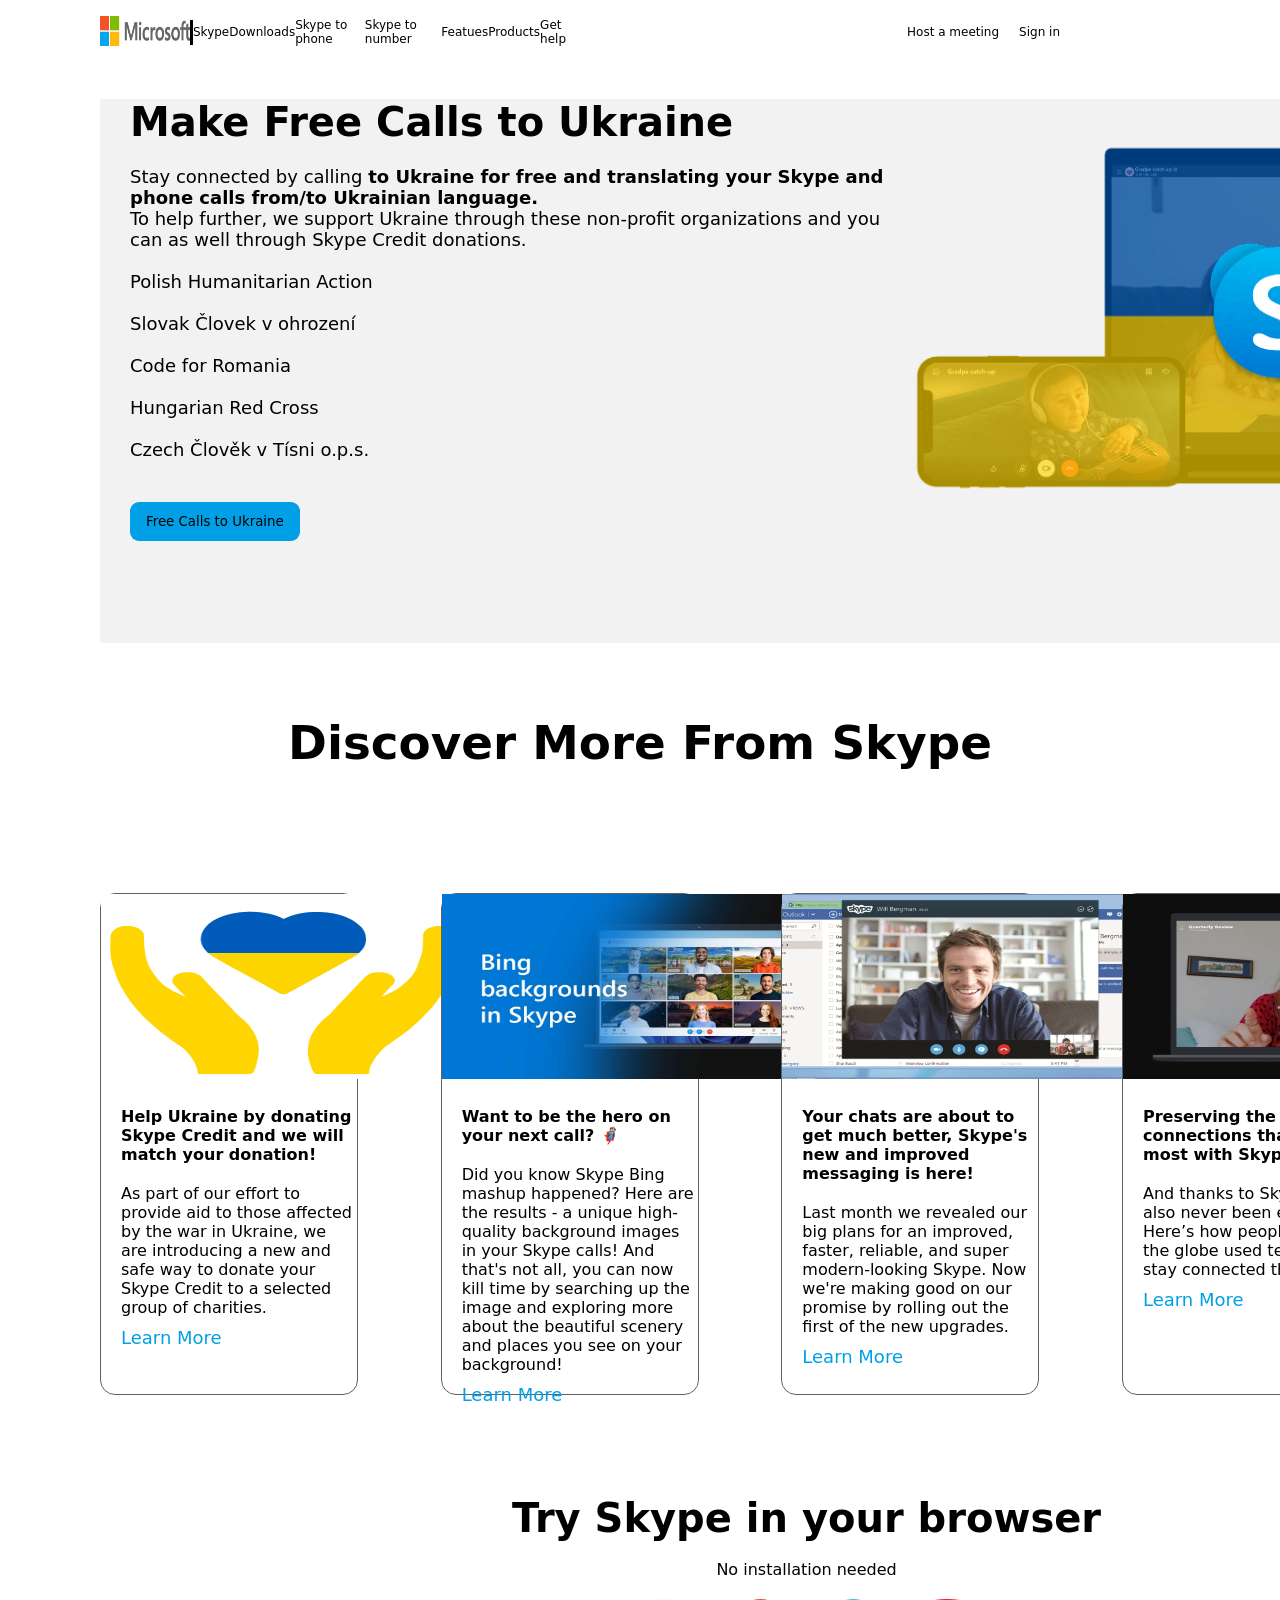
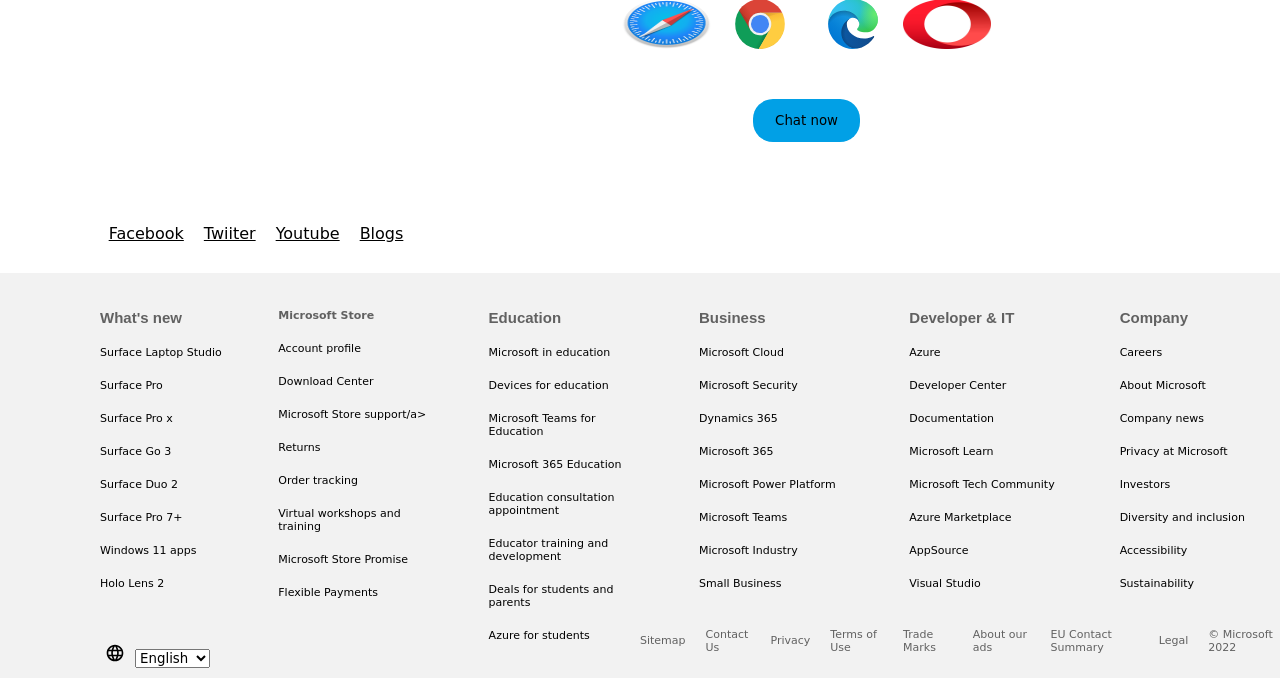
<file: index.html>
<!DOCTYPE html>
<html lang="en">
<head>
    <meta charset="UTF-8">
    <meta http-equiv="X-UA-Compatible" content="IE=edge">
    <meta name="viewport" content="width=device-width, initial-scale=1.0">
    <link rel="stylesheet" href="style.css">
    <link rel="stylesheet" href="https://fonts.googleapis.com/css2?family=Material+Symbols+Outlined:opsz,wght,FILL,GRAD@20..48,100..700,0..1,-50..200" />
    <title>Skype</title>
</head>
<body>
    <div class="container">
        <div class="header">
            <div class="leftheader">
            <li><img class="logo" src="re1mu3b.png"></li>
              <li>  <div class="iconI"></div></li>
            <li>Skype</li>
            <li>Downloads</li>
            <li>Skype to phone</li>
            <li>Skype to number</li>
            <li>Featues</li>
            <li>Products</li>

            <li>Get help</li>
            </div>
            <div class="rightheader">
           <li>Host a meeting  </li>
           <li>Sign in </li>
           
            </div>
        </div>
        <div class="body1">
            <div class="ukraine">
                <ul class="stay">
              <li>  <h3 class="makecalls">Make Free Calls to Ukraine</h3></li><br>
              <li>   <p >Stay connected by calling <b> to Ukraine for free and translating your Skype and phone calls from/to Ukrainian language.</b><br>
                    To help further, we support Ukraine through these non-profit organizations and you can as well through Skype Credit donations.</li><br>
                    
                    </p>
                    

                   <li> <p> Polish Humanitarian Action</p></li> <br>
                     <li> <p> Slovak Človek v ohrození</p></li><br>
                    <li> <p>Code for Romania </p></li><br>
                    <li><p>
                        Hungarian Red Cross</p></li><br>
                    <li><p>Czech Člověk v Tísni o.p.s.</p></li><br><br>
                    <li>  <button class="freecallbtn">Free Calls to Ukraine</button></li>
                </ul>

                </div >
            <div class="laptop">

             <img src="33grid-main-page-ua-flag-skype.png"class="laptopimg">
              
            </div>
        </div>
        <div class="discovermore">
            <h3>Discover More From Skype</h3>

        </div>
        <div class="row">
             <div class="column">
                 <div class="image">
                    <img src="ukrainefinal-06-e1646435446605.png" class="img1">
                 </div>
                 <br><br>
                 <div class="underukraine">
                
                 <ul class="underimage">                 <li> <h4> Help Ukraine by donating Skype Credit and we will match your donation!</h4></li>  
                 <li> <p>As part of our effort to provide aid to those affected by the war in Ukraine, we are introducing a new and safe way to donate your Skype Credit to a selected group of charities.</p></li>
                </ul>
                <li> <button class="learmorebtn">Learn More</button></li>
            </div>
                </div>
            <div class="column">
                <div class="image">
                <img src="skype-bing-thumbnail.jpg"></div>
                <br><br>
                
            <ul class="underimage">
                <li> <h4>​Want to be the hero on your next call? 🦸</h4></li>  
                <li><p>Did you know Skype Bing mashup happened? Here are the results - a unique high-quality background images in your Skype calls! And that's not all, you can now kill time by searching up the image and exploring more about the beautiful scenery and places you see on your background!</p></li>
            </ul>
            <li> <button class="learmorebtn">Learn More</button></li>
        </div>
            <div class="column">
                <div class="image">
                    <img src="Skype-calls.jpg">
                </div>
                <br><br>
                
                <ul class="underimage">
                    <li><h4>Your chats are about to get much better, Skype's new and improved messaging is here!</h4></li>  
                    <li>Last month we revealed our big plans for an improved, faster, reliable, and super modern-looking Skype. Now we're making good on our promise by rolling out the first of the new upgrades.</li>
                </ul>
                <li> <button class="learmorebtn">Learn More</button></li>
            </div>
            <div class="column">
                <div class="image">
                    <img src="151925-news-how-to-change-your-skype-background-for-video-calls-image1-weeqjxxgmb.jpg">
                </div><br><br>
              <ul class="underimage">
                    <li><h4 >Preserving the connections that matter most with Skype
                    </h4></li>  
                    <li>
                      <p>  And thanks to Skype, it’s also never been easier. Here’s how people across the globe used technology to stay connected through it all.</p>
                    </li>
                </ul>
                <li> <button class="learmorebtn">Learn More</button></li>
            </div>
        </div>

        <div class="lastbody">
            <div class="links">
                <a href="facebook.com" >Facebook</a>
                <a href="">Twiiter</a>
                <a href="">Youtube</a>
                <a href="">Blogs</a>
            </div>
            <div class="tryskype">
            <h1>Try Skype in your browser</h1>
            <br>
            <p > No installation needed</p>
            <div class="browser">
                <img src="1028px-safari_browser_logo.png" class="icons">
                <img src="google_chrome_icon_(september_2014).svg" class="icons">
                <img src="microsoft-edge-logo-hjsadsd.svg"class="icons">
                <img src="opera.png"class="icons">
            </div>
            <button class="btnchat">Chat now</button>
        </div>
        </div>

  <div class="footer">
<div class="footercontent1">

    <h4 class="footerh">
        What's new
    </h4>
    <a> Surface Laptop Studio</a>
    <a>Surface Pro</a>
    <a>Surface Pro x</a>
    <a>Surface Go 3</a>
   <a> Surface Duo 2</a>
    <a>Surface Pro 7+</a>
    <a>Windows 11 apps</a>
    <a>Holo Lens 2</a>




</div>
<div class="footercontent" >

<h4 id="footerh">
    Microsoft Store

</h4>
<a> Account profile</a>
<a>Download Center</a>
<a>Microsoft Store support/a>
<a>
    Returns</a>
 <a> Order tracking</a>
<a>Virtual workshops and training</a>
<a>Microsoft Store Promise  </a>
<a>Flexible Payments</a>
 </div>
<div class="footercontent">
    <h4 class="footerh">
        Education
    </h4>
    <a> Microsoft in education</a>
    <a>Devices for education</a>
    <a>Microsoft Teams for Education</a>
    <a>Microsoft 365 Education</a>
   <a> Education consultation appointment</a>
    <a>Educator training and development</a>
    <a>Deals for students and parents</a>
    <a>Azure for students</a>


</div>
<div class="footercontent">
    
        <h4 class="footerh">
            Business
        </h4>
        <a> Microsoft Cloud</a>
        <a>Microsoft Security</a>
        <a>Dynamics 365</a>
        <a>Microsoft 365</a>
       <a> Microsoft Power Platform</a>
        <a>Microsoft Teams</a>
        <a>Microsoft Industry</a>
        <a>Small Business</a>
    
    
    </h4>
    




</div>
<div class="footercontent">
    <h4 class="footerh">
        Developer & IT

    </h4>
    <a> Azure</a>
    <a>Developer Center</a>
    <a>Documentation</a>
    <a>Microsoft Learn</a>
   <a> Microsoft Tech Community</a>
    <a>Azure Marketplace </a>
    <a>AppSource</a>
    <a>Visual Studio</a>
</div>
<div class="footercontent">

    <h4 class="footerh">
        Company

    </h4>
    <a> Careers </a>
    <a>About Microsoft</a>
    <a>Company news</a>
    <a>Privacy at Microsoft</a>
   <a> Investors</a>
    <a>Diversity and inclusion </a>
    <a>Accessibility</a>
    <a>Sustainability</a>


</div>
  </div>

<div class="lastfooter">
  <div class="lastleft">  <img class="languageicon" src="language_black_24dp.svg">
    <select> 
        <option value="english">English</option>
    <option value="deutch">hindi</option>
 <option valiue="spanish">Espanol</option></select>

</div>
<div class="lastright">
    <ul class="lastlist">
        <li>
            Sitemap
        </li>
        <li>Contact Us</li>
        <li>Privacy</li>
        <li>Terms of Use</li>
        <li>Trade Marks</li>
        <li>About our ads</li>
        <li>EU Contact Summary</li>
 <li>Legal</li>
 <li>© Microsoft 2022</li>
    </ul>
</div>
</div>
</div>
    
</body>
</html>
</file>
<file: style.css>
*{
    padding: 0;
    margin: 0;
 font-family: system-ui, -apple-system, BlinkMacSystemFont, 'Segoe UI', Roboto, Oxygen, Ubuntu, Cantarell, 'Open Sans', 'Helvetica Neue', sans-serif;
 list-style: none;
}
.container{
    overflow-x: hidden;
}
.header{
    width: 100%;
    height: 64px;
 
    display: flex;
}
.leftheader{
    width: 60%;
    height: 64px;
 
    display: flex;
    justify-content: space-between;
    align-items: center;
    list-style-type: none;
    font-size: 12px;

}
.rightheader{
    width: 50%;
    height: 64px;
 
    display: flex;
    justify-content: flex-end;
    align-content: space-between;
    gap: 20px;
    
    align-items: center;
    margin-right: 220px;
    font-size: 12px;
    list-style-type: none;
}
.body1{
    width: 1600px;
    height: 544px;
    margin-left: 100px;
    background-color: #F2F2F2;  
    display: flex;
    align-items: flex-start;
    margin-top: 35px;
}
.logo{
    margin-left: 100px;
      width: 90px;
      height: 30px;
}
.header li:hover{
    text-decoration: underline;
    
}
.iconI{
 border-left: solid black 3px;
 
 height: 25px;
 position:relative;
 
}
.ukraine{
width: 50%;
display: flex;
align-items: center;
flex-direction: column;
list-style: none;
justify-content: space-between;
align-items: center;


}
.laptop{
    width: 50%;

}
.laptopimg{
    width:90%;
    height: 60%;
    display: flex;
    
    justify-content: end;
    margin-top: 30px;
    align-items: flex-end;
}


  .makecalls{
    font-family: system-ui, -apple-system, BlinkMacSystemFont, 'Segoe UI', Roboto, Oxygen, Ubuntu, Cantarell, 'Open Sans', 'Helvetica Neue', sans-serif;
    font-size: 40px;
    display: flex;
    flex-wrap: wrap;
  }
  .stay{
    font-family: system-ui, -apple-system, BlinkMacSystemFont, 'Segoe UI', Roboto, Oxygen, Ubuntu, Cantarell, 'Open Sans', 'Helvetica Neue', sans-serif;
    font-size: 18px;
    list-style: none;
    display: flex;
    flex-direction: column;
    align-items: flex-start;
    justify-content:space-between ;
    margin-left: 30px;
  }
.freecallbtn{
 
text-align: center;
padding: 12px 16px;
border-radius: 9px;
background-color:#01A0E6;
border: none;
}
.freecallbtn:hover{
background-color: #619BC4;
}
.discovermore{
    width: 100%;
    height: 200px;

font-size: 40px;
font-family: system-ui, -apple-system, BlinkMacSystemFont, 'Segoe UI', Roboto, Oxygen, Ubuntu, Cantarell, 'Open Sans', 'Helvetica Neue', sans-serif;
justify-content: center;
display: flex;
align-items: center;
}
.row{
    width: 100%;
    height: 500px;
    margin-left: 100px;
    margin-top: 50px;
   

    display: flex;
    justify-content: space-between;
}
.column{
    height: 100%;
    width: 20%;
    border-radius: 15px;
    border: solid #616161 0.5px;
    
}

   

   
.image{
    width: 100%;
    height: 35%;
  
    text-align: center;
}
.img1{
    width: 368px;
    height: 185px;
}
img{
    width: 378px;
    height: 185px;
}
.underimage{
    display: flex;
    justify-content: space-between;
    flex-direction: column;
    align-items: center;
    align-content: center;
    margin-left: 20px;
    gap: 20px ;
    
}
.lastbody{
    width: 100%;
    height: 450px;
    
    text-align: center;
    display: flex;
}

.learmorebtn{
    font-size: 18px;
 text-align: center;
 padding: 10px 20px;
 display: flex;
 align-self: flex-end;
border: none;
color: #01A0E6;
background: none;
}
.learmorebtn:hover{
    text-decoration: underline;
}
.links{
width: 40%;
height: 100%;

display: flex;
align-items: flex-end;
justify-content: center;
gap: 10px 20px;

}
a{
    color: black;
}
.tryskype{

display: flex;
flex-direction: column;
justify-content: center;
align-items: center;
}
h1{
    font-size: 40px;
}
.browser{
    width:100%;
    margin-top: 20px;
    height: 60px;
}
.icons{
    width: 15%;
    height: 50px;
}
.btnchat{
    margin-top: 40px;
    padding: 14px 22px;
    border-radius: 20px;
    border: none;
    background-color: #01A0E6;
}
.btnchat:hover{
    background-color: #619BC4;
}
.footer{
    width: 100%;
    height: 330px;
 background-color: #F2F2F2;
 margin-top: 30px;
 display: flex;
 font-family: 'Segoe UI', Tahoma, Geneva, Verdana, sans-serif;
 
}

.footercontent{
    width: 15%;
    margin-left:50px ;
    height: 85%;
    margin-top: 36px;
    display: flex;
    flex-direction: column;
    row-gap: 20px;
    color: #616161;
    font-size: 11px;
 
}
.footerh{

 font-family: 'Segoe UI', Tahoma, Geneva, Verdana, sans-serif;
 font-size: 15px;
}
.footercontent1{
    width: 12%;
    margin-left:100px ;
    height: 85%;
    margin-top: 36px;
    display: flex;
    flex-direction: column;
  
    row-gap: 20px;
    color: #616161;
    font-size: 11px;
   

}
.languageicon{
    width: 30px;
    height: 20px;
    margin-left: 100px;
    color: #616161;

}
.lastfooter{
    width: 100%;
    height: 75px;
    background-color: #F2F2F2;
    display: flex;
    
    

}
.lastleft{
 width: 50%;
 height: 100%;

margin-top: 40px;
}
.lastright{
    width: 50%;
    height: 100%;
  
  
    display: flex;
    
    justify-content: center;
    align-items: center;
}
.lastlist{
    display: flex;
    color: #616161;
    font-size: 11px;
 justify-content: center;
 align-items: center;
 gap: 20px;
}
.footer a:hover{
 text-decoration: underline;
}
</file>
